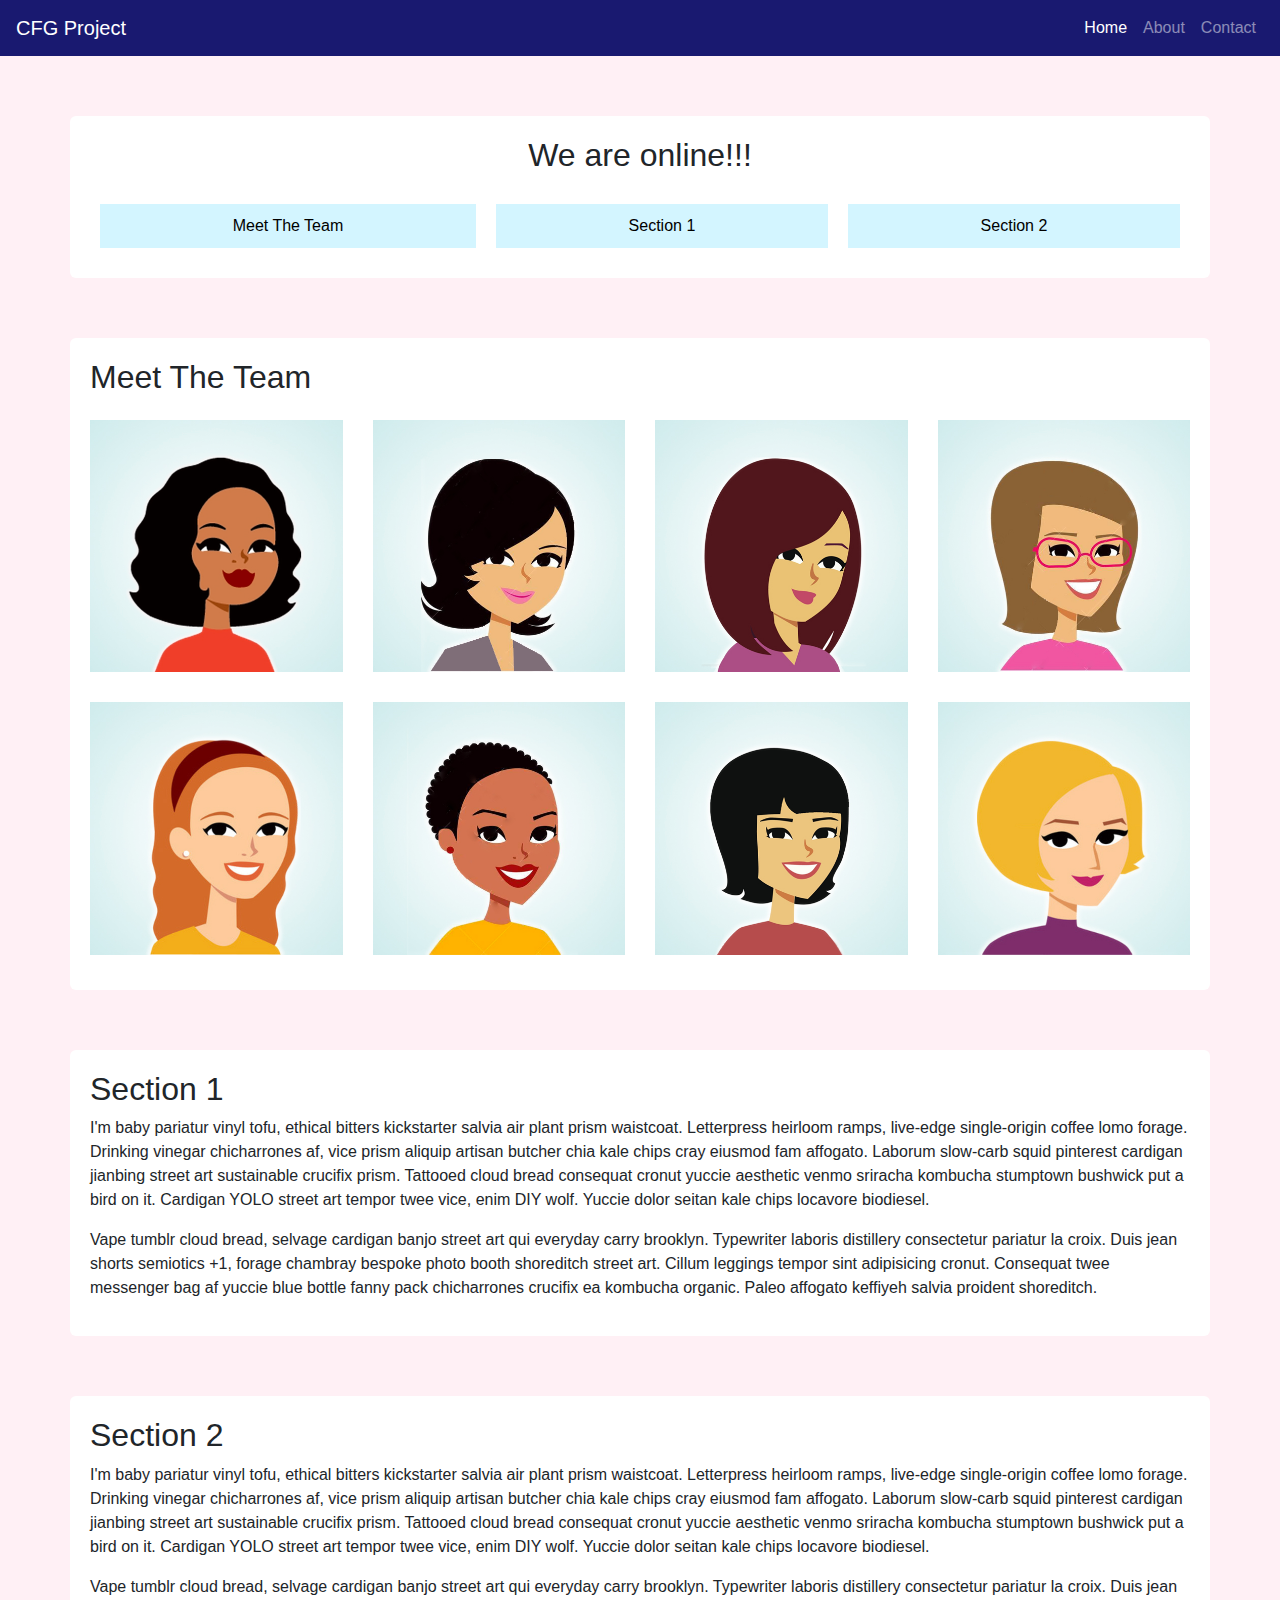
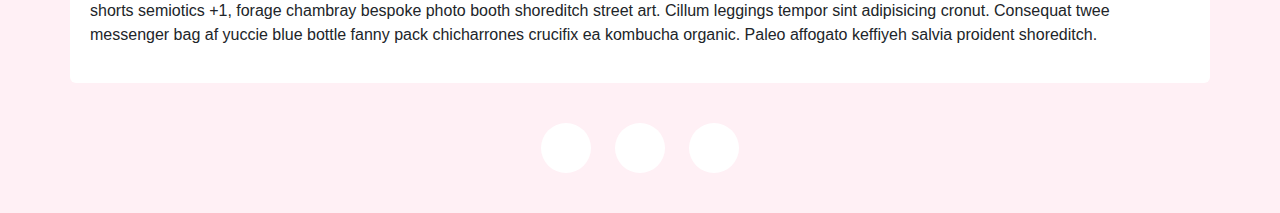
<file: index.html>
<!DOCTYPE html>
<html lang="en">
<head>
  <meta charset="utf-8">

  <!-- this scales the content to display nicely on mobiles/tablets -->
  <meta name="viewport" content="width=device-width, initial-scale=1">

  <link rel="stylesheet" href="https://stackpath.bootstrapcdn.com/bootstrap/4.3.1/css/bootstrap.min.css" integrity="sha384-ggOyR0iXCbMQv3Xipma34MD+dH/1fQ784/j6cY/iJTQUOhcWr7x9JvoRxT2MZw1T" crossorigin="anonymous">
  <link rel="stylesheet" href="https://use.fontawesome.com/releases/v5.8.1/css/all.css" integrity="sha384-50oBUHEmvpQ+1lW4y57PTFmhCaXp0ML5d60M1M7uH2+nqUivzIebhndOJK28anvf" crossorigin="anonymous">
  <link rel="stylesheet" href="./css/styles.css">

  <title>Project Demo - Home</title>
  
</head>

<body>
  <nav class="navbar navbar-expand-lg navbar-dark bg-dark">
    <a class="navbar-brand" href="#">CFG Project</a>
    <button class="navbar-toggler" type="button" data-toggle="collapse" data-target="#navbarNav" aria-controls="navbarNav" aria-expanded="false" aria-label="Toggle navigation">
      <span class="navbar-toggler-icon"></span>
    </button>
    <div class="collapse navbar-collapse" id="navbarNav">
      <ul class="navbar-nav ml-auto">
        <li class="nav-item active">
          <a class="nav-link" href="index.html">Home <span class="sr-only">(current)</span></a>
        </li>
        <li class="nav-item">
          <a class="nav-link" href="about.html">About</a>
        </li>
        <li class="nav-item">
          <a class="nav-link" href="#">Contact</a>
        </li>
      </ul>
    </div>
  </nav>

  <main>

    <section class="container content-section text-center">
      <h2>We are online!!!</h2>
      <div class="page-nav">
        <a href="#meet-the-team">Meet The Team</a>
        <a href="#section-1">Section 1</a>
        <a href="#section-2">Section 2</a>
      </div>
    </section>

    <section class="container content-section" id="meet-the-team">
      <h2>Meet The Team</h2>
      <div class="row">
        <div class="col-6 col-sm">
          <img src="./images/team1.jpg" alt="teammate 1"/>
        </div>
        <div class="col-6 col-sm">
          <img src="./images/team2.jpg" alt="teammate 2" />
        </div>
        <div class="col-6 col-sm">
          <img src="./images/team3.jpg" alt="teammate 3" />
        </div>
        <div class="col-6 col-sm">
          <img src="./images/team4.jpg" alt="teammate 4" />
        </div>
      </div>
      <div class="row">
        <div class="col-6 col-sm">
          <img src="./images/team5.jpg" alt="teammate 5"/>
        </div>
        <div class="col-6 col-sm">
          <img src="./images/team6.jpg" alt="teammate 6" />
        </div>
        <div class="col-6 col-sm">
          <img src="./images/team7.jpg" alt="teammate 7" />
        </div>
        <div class="col-6 col-sm">
          <img src="./images/team8.jpg" alt="teammate 8" />
        </div>
      </div>
    </section>

    <section class="container content-section" id="section-1">
      <h2>Section 1</h2>
      <p>
        I'm baby pariatur vinyl tofu, ethical bitters kickstarter salvia air plant prism waistcoat. Letterpress heirloom ramps, live-edge single-origin coffee lomo forage. Drinking vinegar chicharrones af, vice prism aliquip artisan butcher chia kale chips cray eiusmod fam affogato. Laborum slow-carb squid pinterest cardigan jianbing street art sustainable crucifix prism. Tattooed cloud bread consequat cronut yuccie aesthetic venmo sriracha kombucha stumptown bushwick put a bird on it. Cardigan YOLO street art tempor twee vice, enim DIY wolf. Yuccie dolor seitan kale chips locavore biodiesel.
      </p>
      <p>
        Vape tumblr cloud bread, selvage cardigan banjo street art qui everyday carry brooklyn. Typewriter laboris distillery consectetur pariatur la croix. Duis jean shorts semiotics +1, forage chambray bespoke photo booth shoreditch street art. Cillum leggings tempor sint adipisicing cronut. Consequat twee messenger bag af yuccie blue bottle fanny pack chicharrones crucifix ea kombucha organic. Paleo affogato keffiyeh salvia proident shoreditch.
      </p>
    </section>
    <section class="container content-section" id="section-2">
      <h2>Section 2</h2>
      <p>
        I'm baby pariatur vinyl tofu, ethical bitters kickstarter salvia air plant prism waistcoat. Letterpress heirloom ramps, live-edge single-origin coffee lomo forage. Drinking vinegar chicharrones af, vice prism aliquip artisan butcher chia kale chips cray eiusmod fam affogato. Laborum slow-carb squid pinterest cardigan jianbing street art sustainable crucifix prism. Tattooed cloud bread consequat cronut yuccie aesthetic venmo sriracha kombucha stumptown bushwick put a bird on it. Cardigan YOLO street art tempor twee vice, enim DIY wolf. Yuccie dolor seitan kale chips locavore biodiesel.
      </p>
      <p>
        Vape tumblr cloud bread, selvage cardigan banjo street art qui everyday carry brooklyn. Typewriter laboris distillery consectetur pariatur la croix. Duis jean shorts semiotics +1, forage chambray bespoke photo booth shoreditch street art. Cillum leggings tempor sint adipisicing cronut. Consequat twee messenger bag af yuccie blue bottle fanny pack chicharrones crucifix ea kombucha organic. Paleo affogato keffiyeh salvia proident shoreditch.
      </p>
    </section>
  </main>

  <footer>
    <a href="https://twitter.com" target="_blank">
      <span class="social-icon">
        <i class="fab fa-twitter"></i>
      </span>
    </a>
    <a href="https://facebook.com" target="_blank">
      <span class="social-icon">
        <i class="fab fa-facebook"></i>
      </span>
    </a>
    <a href="https://instagram.com" target="_blank">
      <span class="social-icon">
        <i class="fab fa-instagram"></i>
      </span>
    </a>
  </footer>

  <button class="btn btn-primary btn-to-top" id="go-top-button" title="Go to top">Top</button>


  <script src="https://code.jquery.com/jquery-3.3.1.slim.min.js" integrity="sha384-q8i/X+965DzO0rT7abK41JStQIAqVgRVzpbzo5smXKp4YfRvH+8abtTE1Pi6jizo" crossorigin="anonymous"></script>
  <script src="https://cdnjs.cloudflare.com/ajax/libs/popper.js/1.14.7/umd/popper.min.js" integrity="sha384-UO2eT0CpHqdSJQ6hJty5KVphtPhzWj9WO1clHTMGa3JDZwrnQq4sF86dIHNDz0W1" crossorigin="anonymous"></script>
  <script src="https://stackpath.bootstrapcdn.com/bootstrap/4.3.1/js/bootstrap.min.js" integrity="sha384-JjSmVgyd0p3pXB1rRibZUAYoIIy6OrQ6VrjIEaFf/nJGzIxFDsf4x0xIM+B07jRM" crossorigin="anonymous"></script>
  <script src="./js/scripts.js"></script>
</body>

</html>
</file>
<file: css/styles.css>
body {
  background-color: lavenderblush;
}

.navbar {
  background-color: midnightblue!important;
}

.content-section {
  background-color: white;
  border-radius: 6px;
  padding: 20px;
  margin-top: 60px;
}

.content-section img {
  width: 100%;
  margin: 15px 0;
}

.page-nav {
  display: flex;
  flex-wrap: wrap;
  margin: 20px 0 0;
}

.page-nav a {
  flex-grow: 1;
  background-color: #d3f5ff;
  padding: 10px;
  margin: 10px;
  color: black;
}

.page-nav a:hover {
  background-color: #b2d0da;
}

.social-icon {
  display: inline-flex;
  justify-content: center;
  align-items: center;
  width: 50px;
  height: 50px;
  border-radius: 50%;
  color: #666;
  background-color: white;
  margin: 0 10px;
}

.social-icon:hover {
  color: black;
}

footer {
  text-align: center;
  padding: 40px;
}

footer a:hover {
  text-decoration: none;
}

.btn-to-top {
  display: none; 
  position: fixed;
  bottom: 20px;
  right: 30px;
  z-index: 99;
  width: 50px;
  height: 50px;
  border-radius: 50%;
}
</file>
